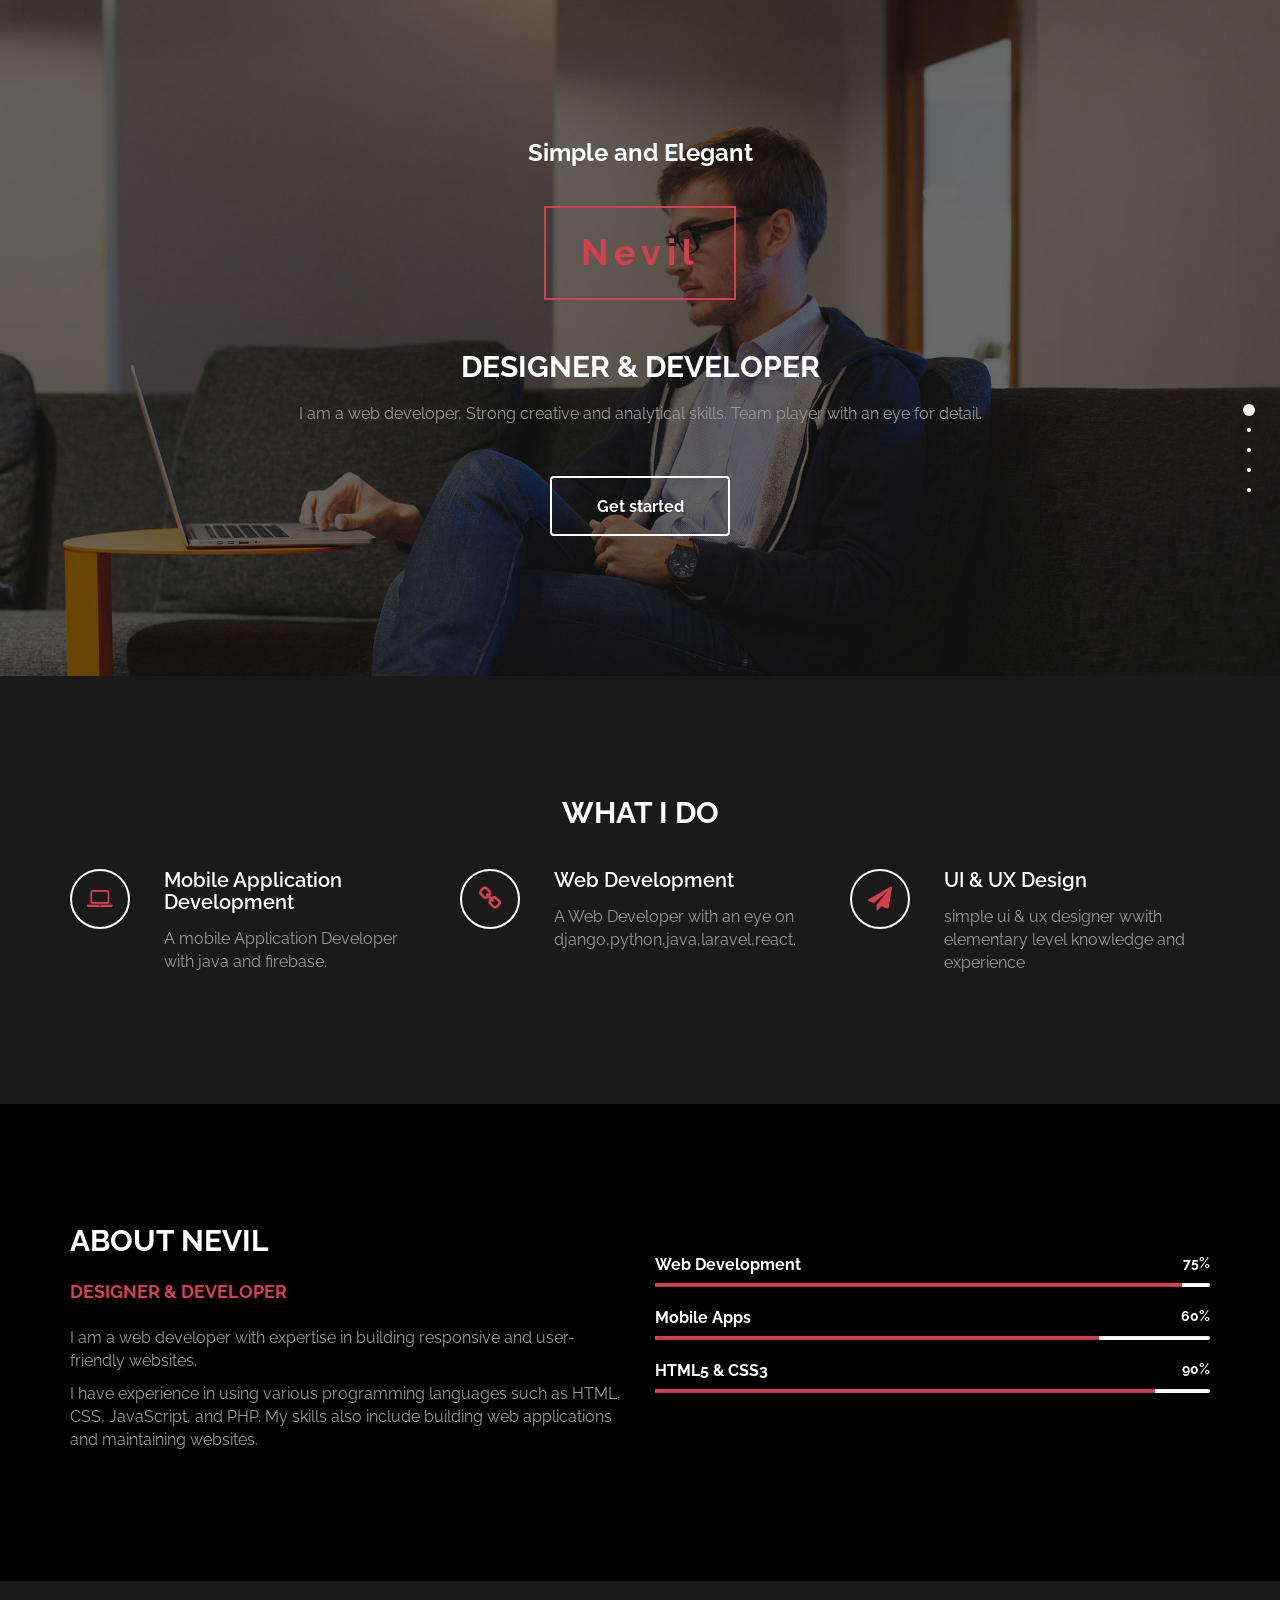
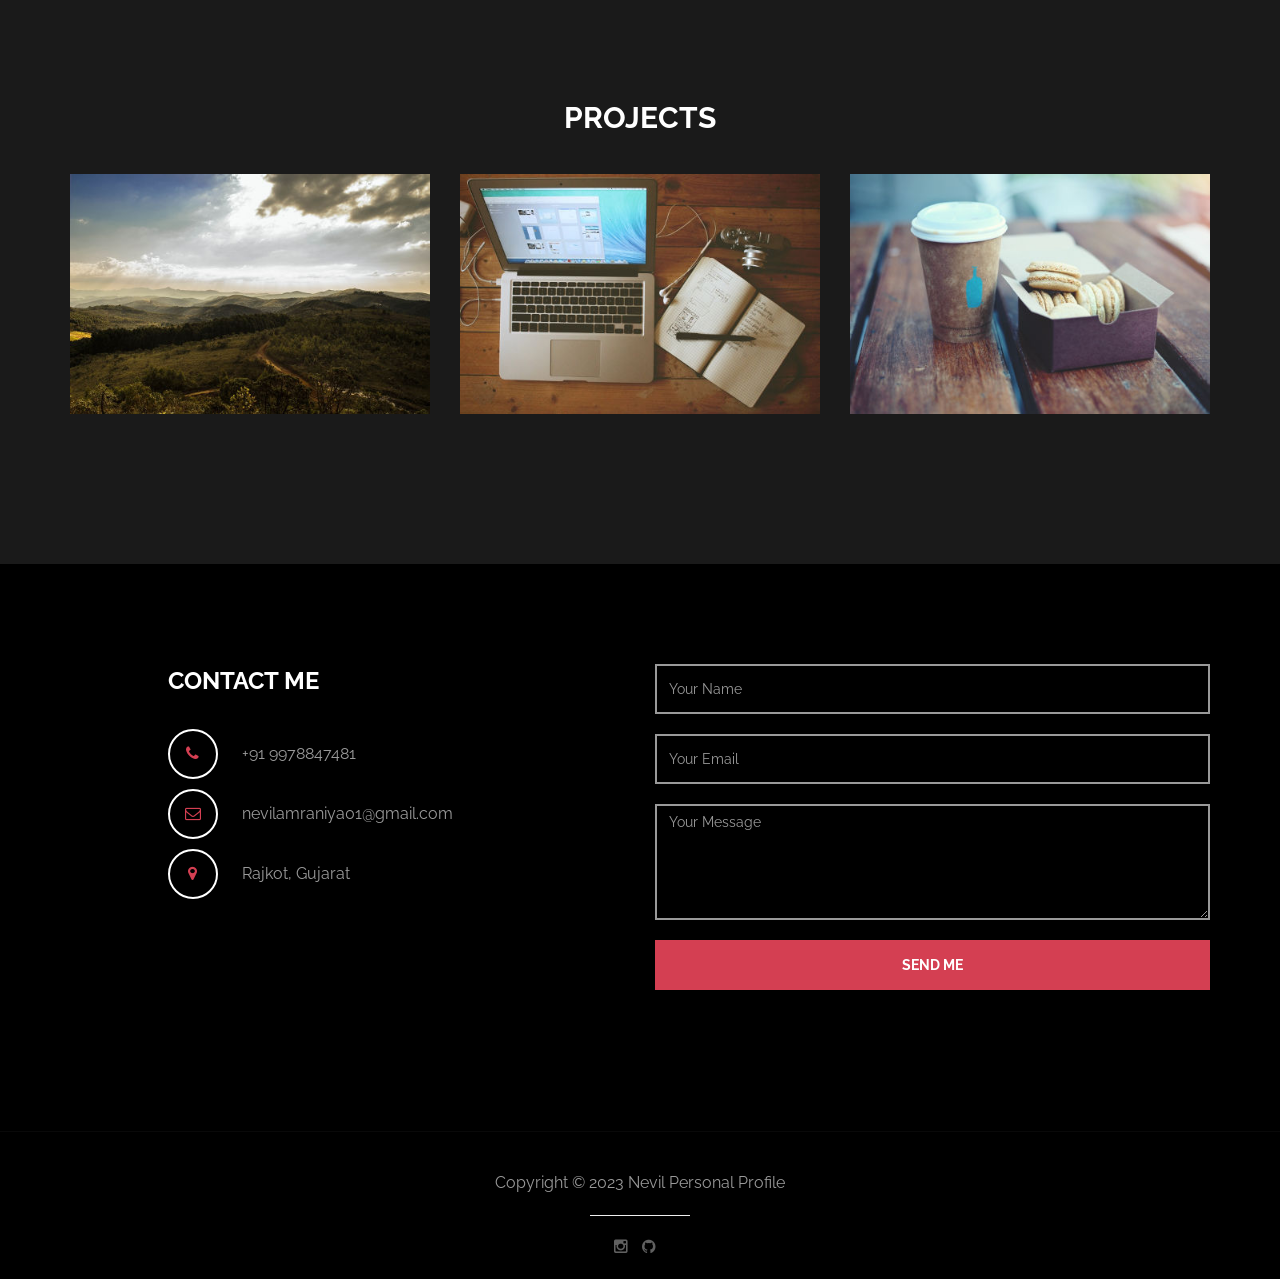
<file: portfolio/index.html>
<!DOCTYPE html>
<html lang="en">
	<head>
		<meta charset="utf-8">

		<title>Nevil Amraniya</title>
		<meta name="keywords" content="">
		<meta name="description" content="">
        <meta name="author" content="templatemo">
        
        
		<meta http-equiv="X-UA-Compatible" content="IE=Edge">
		<meta http-equiv="Content-Type" content="text/html; charset=UTF-8" />
		<meta name="viewport" content="width=device-width, initial-scale=1">

		<!-- animate -->
		<link rel="stylesheet" href="css/animate.min.css">
		<!-- bootstrap -->
		<link rel="stylesheet" href="css/bootstrap.min.css">
		<!-- font-awesome -->
		<link rel="stylesheet" href="css/font-awesome.min.css">
		<!-- google font -->
		<link href='http://fonts.googleapis.com/css?family=Raleway:400,300,700,800' rel='stylesheet' type='text/css'>
		<!-- fullpage -->
		<link rel="stylesheet" href="css/jquery.fullPage.css">
		<!-- custom -->
		<link rel="stylesheet" href="css/templatemo-style.css">

	</head>
	<body>

	<div id="fullpage">

		<!-- start home -->
		<div id="home" class="section">
			<div class="container">
				<div class="row">
					<div class="col-md-2"></div>
					<div class="col-md-8 wow fadeIn" data-wow-delay="0.9s">
						<h3>Simple and Elegant</h3>
						<h1>Nevil</h1>
						<h2 class="rotate">DESIGNER &AMP; DEVELOPER, PROJECT LEADER</h2>
						<p>I am a  web developer, Strong creative and analytical skills. Team player with an eye for detail.</p>
						<a href="#work" class="btn btn-default smoothScroll wow fadeInUp" data-wow-delay="1s">Get started</a>
					</div>
					<div class="col-md-2"></div>
				</div>
			</div>
		</div>
		<!-- end home -->

		<!-- start work -->
		<div id="work" class="section">
			<div class="container">
				<div class="row">
					<div class="col-md-12 wow bounce">
						<h2>WHAT I DO</h2>
					</div>
                </div>  
                
                <div class="row">
					<div class="col-md-4 col-xs-11 wow fadeInUp" data-wow-delay="0.6s">
						<div class="media">
							<div class="media-object media-left">
								<i class="fa fa-laptop"></i>
							</div>
							<div class="media-body">
								<h3 class="media-heading">Mobile Application Development</h3>
								<p>A mobile Application Developer with java and firebase.</p>
							</div>
						</div>
					</div>
                    
					<div class="col-md-4 col-xs-11 wow fadeInUp" data-wow-delay="0.6s">
						<div class="media">
							<div class="media-object media-left">
								<i class="fa fa-link"></i>
							</div>
							<div class="media-body">
								<h3 class="media-heading">Web Development</h3>
								<p>A Web Developer with an eye on django,python,java,laravel,react.</p>
							</div>
						</div>
					</div>
                    
					 <div class="col-md-4 col-xs-11 wow fadeInUp" data-wow-delay="0.6s">
						<div class="media">
							<div class="media-object media-left">
								<i class="fa fa-paper-plane"></i>
							</div>
							<div class="media-body">
								<h3 class="media-heading">UI &AMP; UX Design</h3>
								<p>simple ui & ux designer wwith elementary level knowledge and experience</p>
							</div>
						</div>
					</div>
                     
				</div>
			</div>
		</div>
        
		<!-- end work -->

		<!-- start about -->
		<div id="about" class="section">
			<div class="container">
				<div class="row">
					<div class="col-md-6 col-xs-11 wow fadeInLeft" data-wow-delay="0.9s">
						<h2>ABOUT NEVIL</h2>
						<h4>DESIGNER &AMP; DEVELOPER</h4>
						<p>I am a web developer with expertise in building responsive and user-friendly websites.</p>
						<p> I have experience in using various programming languages such as HTML, CSS, JavaScript, and PHP. My skills also include building web applications and maintaining websites.</p>
					</div>
					<div class="col-md-6 col-xs-11 wow fadeInRight" data-wow-delay="0.9s">
						<span class="text-top">Web Development <small>75%</small></span>
							<div class="progress">
								<div class="progress-bar progress-bar-danger" role="progressbar" aria-valuenow="60" aria-valuemin="0" aria-valuemax="100" style="width: 95%;"></div>
							</div>
						<span>Mobile Apps <small>60%</small></span>
							<div class="progress">
								<div class="progress-bar progress-bar-danger" role="progressbar" aria-valuenow="80" aria-valuemin="0" aria-valuemax="100" style="width: 80%;"></div>
							</div>
						<!-- <span>SEO Stuffs <small>70%</small></span>
							<div class="progress">
								<div class="progress-bar progress-bar-danger" role="progressbar" aria-valuenow="60" aria-valuemin="0" aria-valuemax="100" style="width: 70%;"></div>
							</div> -->
						<span>HTML5 &AMP; CSS3 <small>90%</small></span>
							<div class="progress">
								<div class="progress-bar progress-bar-danger" role="progressbar" aria-valuenow="60" aria-valuemin="0" aria-valuemax="100" style="width: 90%;"></div>
							</div>
					</div>
				</div>
			</div>
		</div>
		<!-- end about -->

		<!-- start portfolio -->
		<div id="portfolio" class="section">
		<div class="container">
			<div class="row">
				<div class="col-md-12">
					<h2 class="wow bounce">PROJECTS</h2>
				</div>
				<div class="col-md-4 col-xs-6 wow fadeIn" data-wow-delay="0.6s">
					<div class="portfolio-thumb">
						<a target="_blank" href="https://github.com/niks1107/codingsols	">
							<img src="images/portfolio-img1.jpg" class="img-responsive" alt="portfolio img">
							<div class="portfolio-overlay">
								<h4>Web Development</h4>
								<h5>Codingsols - coding Forum</h5></a>
							</div>
					</div>
				</div>
				<div class="col-md-4 col-xs-6 wow fadeIn" data-wow-delay="0.6s">
					<div class="portfolio-thumb">
						<a target="_blank" href="https://github.com/niks1107/paradise-wallpaper">	<img src="images/portfolio-img2.jpg" class="img-responsive" alt="portfolio img">
							<div class="portfolio-overlay">
								<h4>Web App</h4>
								<h5>Wallpaper paradise</h5>
							</div></a>
					</div>
				</div>
				<div class="col-md-4 col-xs-6 wow fadeIn" data-wow-delay="0.6s">
					<div class="portfolio-thumb">
					<a target="_blank" href="https://github.com/niks1107/the-Air-Cafe"><img src="images/portfolio-img3.jpg" class="img-responsive" alt="portfolio img">
							<div class="portfolio-overlay">
								<h4>Mobile App</h4>
								<h5>The Air Cafe</h5>
							</div>
						</a>
					</div>
				</div>
			</div>
		</div>
	</div>
	<!-- end portfolio -->

		<!-- start contact -->
		<div id="contact" class="section">
			<div class="container">
				<div class="row">
					<div class="col-lg-5 col-lg-offset-1 col-md-6 wow fadeInUp" data-wow-delay="0.6s">
						<address>
							<p class="contact-title">CONTACT ME</p>
							<p><i class="fa fa-phone"></i> +91 9978847481</p> 
							<p><i class="fa fa-envelope-o"></i> nevilamraniya01@gmail.com</p>
							<p><i class="fa fa-map-marker"></i> Rajkot, Gujarat</p>
						</address>
					</div>
					<div class="col-lg-6 col-md-6 col-xs-10 wow fadeInUp" data-wow-delay="0.6s">
						<form role="form" method="post" action="#">
							<input name="name" type="text" class="form-control" id="name" placeholder="Your Name">
							<input name="email" type="email" class="form-control" id="email" placeholder="Your Email">
							<textarea name="message" rows="5" class="form-control" id="message" placeholder="Your Message"></textarea>
							<input name="send" type="submit" class="form-control" id="send" value="SEND ME">
						</form>
					</div>
					<div class="col-md-1 col-sm-1"></div>
				</div>
			</div>
		</div>
		<!-- end contact -->
		<!-- start footer -->
		<footer>
			<div class="container">
				<div class="row">
					<div class="col-md-12 wow fadeIn" data-wow-delay="0.9s">
						<p>Copyright &copy; 2023 Nevil Personal Profile 
                        
						<hr>
						<ul class="social-icon">   
							<li><a target="_blank" href="https://www.instagram.com/nevil_amraniya/" class="fa fa-instagram"></a></li>
							<li><a target="_blank" href="https://github.com/niks1107" class="fa fa-github"></a></li>
						</ul>
					</div>
				</div>
			</div>
		</footer>
		<!-- end footer -->

	</div>

		<!-- jQuery -->
		<script src="js/jquery.js"></script>
		<!-- bootstrap -->
		<script src="js/bootstrap.min.js"></script>
		<!-- fullpage -->
		<script src="js/jquery.fullPage.js"></script>
		<!-- smoothScroll -->
		<script src="js/smoothscroll.js"></script>
		<!-- wow -->
		<script src="js/wow.min.js"></script>
		<!-- text rotater -->
		<script src="js/jquery.simple-text-rotator.js"></script>
		<!-- custom -->
		<script src="js/custom.js"></script>

	</body>
</html>
</file>
<file: portfolio/css/templatemo-style.css>
/*

Lavish HTML CSS Template

https://templatemo.com/tm-458-lavish
		
*/

body
{
	background: #000000;
	color: #999;
	font-family: 'Raleway', sans-serif;
	font-size: 16px;
	font-weight: 400;
}

/* start all section */
#home,
#home .fp-slide,
#home .fp-tableCell,

#work,
#work .fp-slide,
#work .fp-tableCell,

#about,
#about .fp-slide,
#about .fp-tableCell,

#contact,
#contact .fp-slide,
#contact .fp-tableCell,

#portfolio,
#portfolio .fp-slide,
#portfolio .fp-tableCell,

footer,
footer .fp-slide,
footer .fp-tableCell
{
    height: auto !important;
}

/* end all section */

/* start all heading */
h1,h2,h3,h4,h5
    {
        color: #ffffff;
        font-weight: bold;
    }
/* end all heading */

/* start all section */
#work, #about, #portfolio, #contact
    {
        padding-top: 100px;
        padding-bottom: 120px;
    }
/* end all section */

/* start simpletextrotator */
.rotating {
  display: inline-block;
  -webkit-transform-style: preserve-3d;
  -moz-transform-style: preserve-3d;
  -ms-transform-style: preserve-3d;
  -o-transform-style: preserve-3d;
  transform-style: preserve-3d;
  -webkit-transform: rotateX(0) rotateY(0) rotateZ(0);
  -moz-transform: rotateX(0) rotateY(0) rotateZ(0);
  -ms-transform: rotateX(0) rotateY(0) rotateZ(0);
  -o-transform: rotateX(0) rotateY(0) rotateZ(0);
  transform: rotateX(0) rotateY(0) rotateZ(0);
  -webkit-transition: 0.5s;
  -moz-transition: 0.5s;
  -ms-transition: 0.5s;
  -o-transition: 0.5s;
  transition: 0.5s;
  -webkit-transform-origin-x: 50%;
}

.rotating.flip {
  position: relative;
}

.rotating .front, .rotating .back {
  left: 0;
  top: 0;
  -webkit-backface-visibility: hidden;
  -moz-backface-visibility: hidden;
  -ms-backface-visibility: hidden;
  -o-backface-visibility: hidden;
  backface-visibility: hidden;
}

.rotating .front {
  position: absolute;
  display: inline-block;
  -webkit-transform: translate3d(0,0,1px);
  -moz-transform: translate3d(0,0,1px);
  -ms-transform: translate3d(0,0,1px);
  -o-transform: translate3d(0,0,1px);
  transform: translate3d(0,0,1px);
}

.rotating.flip .front {
  z-index: 1;
}

.rotating .back {
  display: block;
  opacity: 0;
}

.rotating.spin {
  -webkit-transform: rotate(360deg) scale(0);
  -moz-transform: rotate(360deg) scale(0);
  -ms-transform: rotate(360deg) scale(0);
  -o-transform: rotate(360deg) scale(0);
  transform: rotate(360deg) scale(0);
}

.rotating.flip .back {
  z-index: 2;
  display: block;
  opacity: 1;
  
  -webkit-transform: rotateY(180deg) translate3d(0,0,0);
  -moz-transform: rotateY(180deg) translate3d(0,0,0);
  -ms-transform: rotateY(180deg) translate3d(0,0,0);
  -o-transform: rotateY(180deg) translate3d(0,0,0);
  transform: rotateY(180deg) translate3d(0,0,0);
}

.rotating.flip.up .back {
  -webkit-transform: rotateX(180deg) translate3d(0,0,0);
  -moz-transform: rotateX(180deg) translate3d(0,0,0);
  -ms-transform: rotateX(180deg) translate3d(0,0,0);
  -o-transform: rotateX(180deg) translate3d(0,0,0);
  transform: rotateX(180deg) translate3d(0,0,0);
}

.rotating.flip.cube .front {
  -webkit-transform: translate3d(0,0,100px) scale(0.9,0.9);
  -moz-transform: translate3d(0,0,100px) scale(0.85,0.85);
  -ms-transform: translate3d(0,0,100px) scale(0.85,0.85);
  -o-transform: translate3d(0,0,100px) scale(0.85,0.85);
  transform: translate3d(0,0,100px) scale(0.85,0.85);
}

.rotating.flip.cube .back {
  -webkit-transform: rotateY(180deg) translate3d(0,0,100px) scale(0.9,0.9);
  -moz-transform: rotateY(180deg) translate3d(0,0,100px) scale(0.85,0.85);
  -ms-transform: rotateY(180deg) translate3d(0,0,100px) scale(0.85,0.85);
  -o-transform: rotateY(180deg) translate3d(0,0,100px) scale(0.85,0.85);
  transform: rotateY(180deg) translate3d(0,0,100px) scale(0.85,0.85);
}

.rotating.flip.cube.up .back {
  -webkit-transform: rotateX(180deg) translate3d(0,0,100px) scale(0.9,0.9);
  -moz-transform: rotateX(180deg) translate3d(0,0,100px) scale(0.85,0.85);
  -ms-transform: rotateX(180deg) translate3d(0,0,100px) scale(0.85,0.85);
  -o-transform: rotateX(180deg) translate3d(0,0,100px) scale(0.85,0.85);
  transform: rotateX(180deg) translate3d(0,0,100px) scale(0.85,0.85);
}
/* end simpletextrotator */

/* start home */       
#home
	{
        background: url('../images/home-bg.jpg');
        background-size: cover;
        background-repeat: no-repeat;
        padding-top: 120px;
        padding-bottom: 140px;
        text-align: center;
	}
#home h1
    {
        border: 2px solid #D43F52;
        color: #D43F52;
        display: inline-block;
        letter-spacing: 6px;
        padding: 25px 35px;
        margin: 30px 0;
    }
#home h2
    {
        padding-bottom: 10px;
    }
#home .btn
    {
        background: transparent;
        border: 2px solid #ffffff;
        color: #ffffff;
        font-size: 16px;
        font-weight: bold;
        width: 180px;
        height: 60px;
        margin-top: 40px;
        padding-top: 18px;
        transition: all 0.4s ease-in-out;
    }
#home .btn:hover
    {
        background: #D43F52;
        border-color: transparent;
    }
/* end home */

/* start work */
#work
    {
        background: #1a1a1a;
    }
#work h2
    {
        text-align: center;
    }

#work .media
    {
      margin-top: 30px;
    }
	
#work .media .fa
    {
        border: 2px solid #ffffff;
        border-radius: 50%;
        color: #D43F52;
        font-size: 24px;
        margin-right: 24px;
        width: 60px;
        height: 60px;
        line-height: 55px;
        text-align: center;
        vertical-align: middle;
        transition: all 0.4s ease-in;
    }
#work .media .fa:hover
    {
        background: #ffffff;
        cursor: pointer;
    }
#work .media .media-heading
    {
        font-weight: 600;
        font-size: 20px;
        padding-bottom: 10px;
    }
/* end work */

/* start about */
#about h4
    {
        padding: 15px 0;
		color: #D43F52;
    }
#about .progress
    {
        border-radius: 4px;
        background: #ffffff;
        height: 4px;
    }
#about .progress .progress-bar-danger
    {
        background: #D43F52;
    }
#about .text-top
    {
        padding-top: 50px;
    }
#about span
    {
        color: #ffffff;
        font-weight: bold;
        display: block;
        padding-bottom: 6px;
    }
#about small
    {
        font-weight: bold;
        float: right;
    }
/* end about */

/* start portfolio */
#portfolio
    {
        background: #1a1a1a;
        text-align: center;
    }
#portfolio h2
    {
        padding-bottom: 30px;
    }
#portfolio .portfolio-thumb
    {
        overflow: hidden;
        position: relative;
        margin-bottom: 30px;
    }
#portfolio .portfolio-thumb .portfolio-overlay
    {
        background: #D43F52;
        top: 0;
        left: 0;
        right: 0;
        bottom: 0;
        opacity: 0;
        width: 100%;
        height: 100%;
        position: absolute;
        padding-top: 60px;
        transition: all 0.4s ease-in-out;
    }
#portfolio .portfolio-thumb:hover .portfolio-overlay
    {
        cursor: pointer;
        opacity: 0.8;
        transform: scale(0.9);
    }
/* end portfolio */

/* start contact */

#contact address
    {
      padding-bottom: 18px;
    }
	
#contact .contact-title
    {
		font-size: 24px;
		font-weight: bold;
        padding-bottom: 20px;
		color: #ffffff;
    }
#contact .fa
    {
        border: 2px solid #ffffff;
        border-radius: 50%;
        color: #D43F52;
        width: 50px;
        height: 50px;
        line-height: 45px;
        text-align: center;
        margin-right: 20px;
    }
#contact .form-control
    {
        background: transparent;
        border: 2px solid #999;
        border-radius: 0;
        box-shadow: none;
        color: #ffffff;
        margin-bottom: 20px;
    }
#contact input
    {
        height: 50px;
    }
#contact input[type="submit"]
    {
        background: #D43F52;
        border: 2px solid transparent;
        color: #ffffff;
        font-weight: bold;
        transition: all 0.4s ease-in-out;
    }
#contact input[type="submit"]:hover
    {
        background: #ffffff;
        color: #D43F52;
    }
/* end contact */

/* start footer */
footer
    {
        border-top: 1px solid #090909;
        text-align: center;
        padding-top: 40px;
        padding-bottom: 20px;
    }
footer hr
    {
        width: 100px;
    }
/* end footer */

/* start social icon */
.social-icon
    {
        position: relative;
        padding: 0;
        margin: 0;
    }
.social-icon li
    {
        display: inline-block;
        list-style: none;
    }
.social-icon li a
    {
        border-radius: 50%;
        color: #606060;
        text-decoration: none;
        transition: all 0.4s ease-in-out;
        text-align: center;
        margin-right: 10px;
    }
.social-icon li a:hover
    {
        color: #D43F52;
    }
/* end social icon */
</file>
